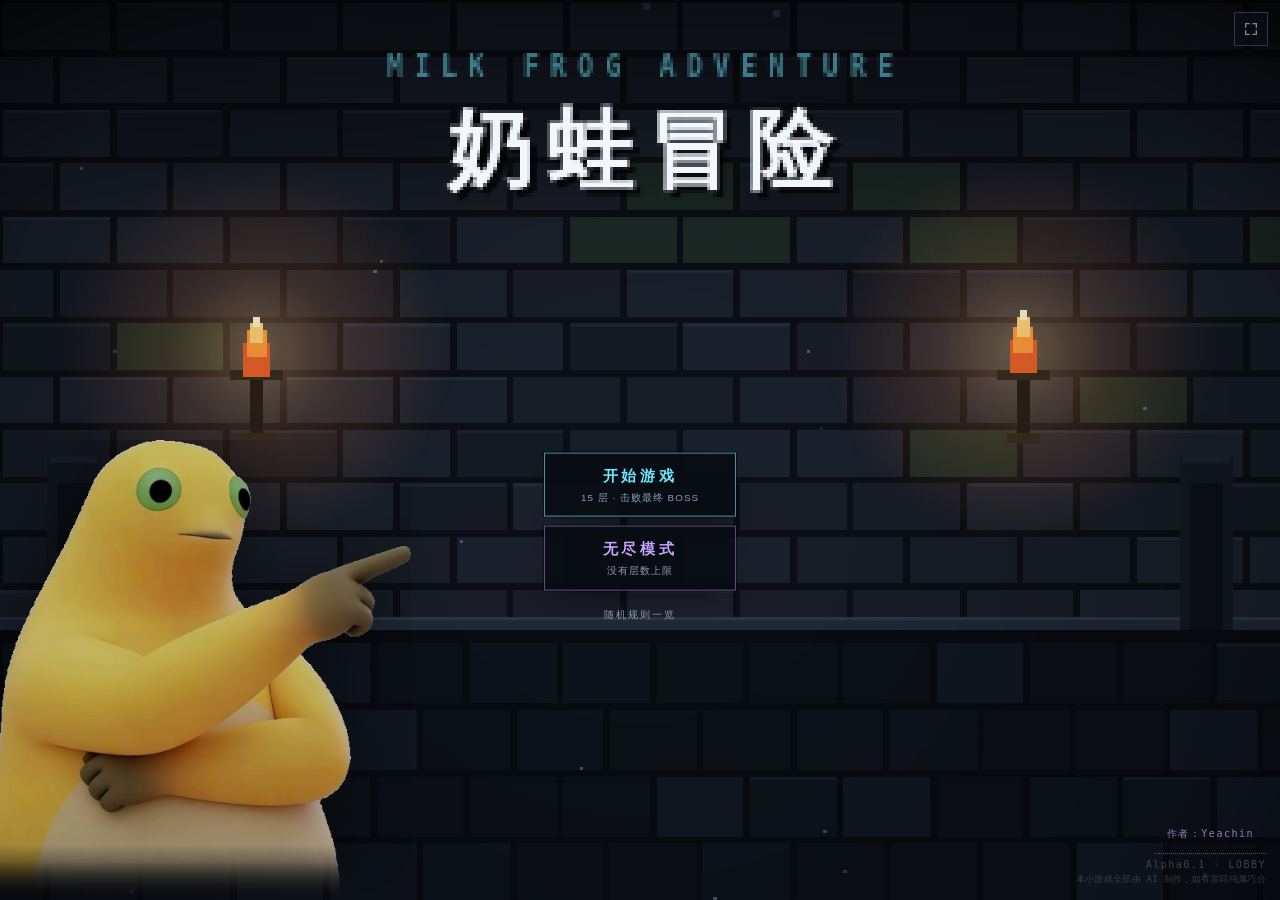
<file: index.html>
<!DOCTYPE html>
<html lang="zh-CN">
<head>
<meta charset="utf-8" />
<meta name="viewport" content="width=device-width, initial-scale=1, maximum-scale=1, user-scalable=no, viewport-fit=cover" />
<meta name="color-scheme" content="dark" />
<meta name="theme-color" content="#05070a" />
<title>奶蛙冒险</title>
<link rel="stylesheet" href="assets/css/style.css" />
<link rel="stylesheet" href="assets/css/game.css" />

<!-- 提前把图片拉下来，避免进游戏后才开始下载 -->
<link rel="preload" as="image" href="assets/img/hero-front.png?v=2" />
<link rel="preload" as="image" href="assets/img/hero-side.png?v=2" />
<link rel="preload" as="image" href="assets/img/hero-back.png?v=2" />
<link rel="preload" as="image" href="assets/img/lobby-frog.png" />
<link rel="preload" as="image" href="assets/img/boss-face.png?v=2" />
</head>
<body>

<!-- ============ 大厅 ============ -->
<div class="layer" id="app">
  <canvas id="scene" aria-label="地牢大厅场景，点击中间的传送门开始游戏"></canvas>
  <img class="lobby-frog" src="assets/img/lobby-frog.png" alt="" aria-hidden="true" />

  <button id="btn-fullscreen" class="icon-pixel" type="button" aria-label="全屏">
    <svg viewBox="0 0 24 24" width="16" height="16" fill="none" stroke="currentColor" stroke-width="2"
         stroke-linecap="square" aria-hidden="true">
      <path d="M4 9V4h5M20 9V4h-5M4 15v5h5M20 15v5h-5" />
    </svg>
  </button>

  <div class="lobby-modes">
    <button class="mode-btn" id="mode-campaign" type="button">
      <span class="mode-name">开始游戏</span>
      <span class="mode-sub">15 层 · 击败最终 BOSS</span>
    </button>
    <button class="mode-btn mode-btn--ghost" id="mode-endless" type="button">
      <span class="mode-name">无尽模式</span>
      <span class="mode-sub">没有层数上限</span>
    </button>
    <button class="rules-link" id="btn-rules" type="button">随机规则一览</button>
  </div>

  <div class="rules" id="rules" hidden>
    <div class="rules-panel">
      <p class="rules-kicker">每层随机一条</p>
      <h2 class="rules-title">随机规则一览</h2>
      <div class="rules-list" id="rules-list"></div>
      <button class="menu-item" id="rules-close" type="button">关闭</button>
    </div>
  </div>

  <div class="lobby-meta">
    <p class="author">
      <a id="author-link" href="https://space.bilibili.com/397548424?spm_id_from=333.337.0.0"
         target="_blank" rel="noopener noreferrer">作者：Yeachin</a>
    </p>
    <p class="version">Alpha0.1 · LOBBY</p>
    <p class="disclaimer">本小游戏全部由 AI 制作，如有雷同纯属巧合</p>
  </div>
</div>

<!-- ============ 地牢 ============ -->
<div class="layer" id="stage" hidden>
  <canvas id="game" aria-label="地牢场景，用 WASD 或方向键移动"></canvas>
  <canvas id="hero" aria-hidden="true"></canvas>

  <div class="hud">
    <div class="hud-left">
      <p class="hud-floor" id="hud-floor">第一层</p>
      <div class="stats">
        <div class="stat">
          <span class="stat-label">HP</span>
          <span class="stat-bar"><i id="hp-fill"></i></span>
          <span class="stat-val" id="hp-val">100/100</span>
          <span class="stat-def" id="hp-def" hidden>DEF 0</span>
        </div>
        <div class="stat">
          <span class="stat-label">EP</span>
          <span class="stat-bar"><i id="ep-fill"></i></span>
          <span class="stat-val" id="ep-val">100/100</span>
        </div>
        <div class="xp-row">
          <span class="xp-level" id="xp-level">Lv.1</span>
          <span class="xp-bar"><i id="xp-fill"></i></span>
          <span class="xp-val" id="xp-val">0/35</span>
        </div>
        <p class="hud-time" id="hud-time">00:00</p>
      </div>
    </div>
    <button class="hud-btn hud-gear" id="btn-menu" type="button" aria-label="设置"
            aria-haspopup="dialog" aria-expanded="false">
      <svg viewBox="0 0 24 24" width="15" height="15" fill="none" stroke="currentColor"
           stroke-width="1.8" stroke-linecap="round" aria-hidden="true">
        <circle cx="12" cy="12" r="3.2" />
        <circle cx="12" cy="12" r="7" />
        <path d="M12 3.2v2M12 18.8v2M3.2 12h2M18.8 12h2M5.8 5.8l1.4 1.4M16.8 16.8l1.4 1.4M18.2 5.8l-1.4 1.4M7.2 16.8l-1.4 1.4" />
      </svg>
    </button>
    <p class="hud-rule" id="hud-rule" hidden></p>
  </div>

  <div class="hint" id="hint">
    <span>WASD / 方向键 移动</span>
    <span>J / 空格 射击 · Shift 冲刺 · Q 震荡</span>
    <span>手机：左摇杆 + 右下攻击 / 冲刺 / 震荡</span>
  </div>

  <button class="skill skill-shock" id="btn-shock" type="button" aria-label="震荡波">
    <span>震荡</span>
  </button>

  <button class="skill skill-parry" id="btn-parry" type="button" aria-label="盾反">
    <span>盾反</span>
  </button>

  <button class="skill skill-dash" id="btn-dash" type="button" aria-label="冲刺">
    <span>冲刺</span>
  </button>

  <div class="pad-ghost" id="pad-ghost" hidden aria-hidden="true"></div>

  <div class="pad-editor" id="pad-editor" hidden>
    <div class="pad-editor-bar">
      <span class="pad-editor-tip">拖动键位调整位置</span>
      <button class="pad-editor-btn" id="pad-reset" type="button">重置</button>
      <button class="pad-editor-btn pad-editor-btn--main" id="pad-done" type="button">保存</button>
    </div>
  </div>

  <button class="attack" id="attack" type="button" aria-label="攻击">
    <svg viewBox="0 0 24 24" fill="none" stroke="currentColor" stroke-width="2"
         stroke-linecap="round" aria-hidden="true">
      <circle cx="12" cy="12" r="7" />
      <path d="M12 2v4M12 18v4M2 12h4M18 12h4" />
    </svg>
  </button>

  <button class="next-floor" id="next-floor" type="button" hidden>下到第二层</button>

  <div class="cards" id="cards" hidden>
    <div class="cards-panel">
      <p class="cards-kicker">LEVEL UP</p>
      <h2 class="cards-title">选择一项强化</h2>
      <div class="cards-row" id="cards-row"></div>
    </div>
  </div>

  <div class="death" id="death" hidden>
    <div class="death-card">
      <p class="death-kicker">YOU DIED</p>
      <h2 class="death-title">你倒下了</h2>
      <p class="death-note" id="death-note">倒在第 1 层</p>
      <button class="menu-item" id="death-home" type="button">回到大厅</button>
    </div>
  </div>

  <div class="victory" id="victory" hidden>
    <div class="victory-card">
      <p class="victory-kicker">VICTORY</p>
      <h2 class="victory-title">通关</h2>
      <p class="victory-time" id="victory-time">用时 00:00</p>
      <button class="menu-item" id="victory-home" type="button">回到大厅</button>
    </div>
  </div>

  <div class="menu" id="menu" hidden>
    <div class="menu-panel" role="dialog" aria-modal="true" aria-labelledby="menu-title">
      <p class="menu-kicker">PAUSED</p>
      <h2 class="menu-title" id="menu-title">设置</h2>
      <button class="menu-item" id="menu-resume" type="button">继续游戏</button>
      <button class="menu-item" id="menu-pad" type="button">调整键位</button>
      <button class="menu-item" id="menu-fullscreen" type="button">全屏</button>
      <div class="menu-slider">
        <label class="menu-slider-label" for="music-volume">音乐</label>
        <input class="menu-slider-input" id="music-volume" type="range" min="0" max="100" step="1" value="22" />
        <span class="menu-slider-val" id="music-volume-val">22</span>
      </div>
      <button class="menu-item" id="menu-sound" type="button">声音：开</button>
      <button class="menu-item menu-item--ghost" id="menu-home" type="button">返回大厅</button>
      <p class="menu-tip">Esc 关闭</p>
    </div>
  </div>
</div>

<!-- 竖屏提示（两个场景共用） -->
<div class="rotate-hint" aria-hidden="true">
  <div class="rotate-phone"></div>
  <p>请横屏游玩</p>
</div>

<script src="assets/js/audio.js"></script>
<script src="assets/js/lobby.js"></script>
<script src="assets/js/game.js"></script>
</body>
</html>
</file>
<file: assets/css/style.css>
/* ==========================================================================
   奶蛙冒险 · 大厅
   页面外壳样式。场景本体由 lobby.js 画在 canvas 上。
   ========================================================================== */

:root {
  --ink: #e8eefb;
  --muted: #7d879c;
  --line: #3a4356;
  --panel: #12161e;
  --cyan: #6ee7ff;
  --mono: ui-monospace, "SFMono-Regular", "Cascadia Mono", Consolas, monospace;
}

* {
  box-sizing: border-box;
}

html,
body {
  height: 100%;
  margin: 0;
  overflow: hidden;
  background: #05070a;
}

body {
  color: var(--ink);
  font-family: -apple-system, BlinkMacSystemFont, "Segoe UI", "PingFang SC",
    "Microsoft YaHei", "Noto Sans SC", sans-serif;
  -webkit-tap-highlight-color: transparent;
  user-select: none;
  -webkit-user-select: none;
}

#app {
  position: fixed;
  inset: 0;
  overflow: hidden;
}

.layer {
  position: fixed;
  inset: 0;
  overflow: hidden;
}

.layer[hidden] {
  display: none;
}

#scene {
  display: block;
  width: 100%;
  height: 100%;
  image-rendering: pixelated;
  image-rendering: crisp-edges;
  touch-action: none;
  cursor: default;
}

/* ---------- 角落按钮 ---------- */

.icon-pixel {
  position: absolute;
  top: 12px;
  right: 12px;
  z-index: 20;
  display: grid;
  place-items: center;
  width: 34px;
  height: 34px;
  padding: 0;
  border: 1px solid rgba(58, 67, 86, 0.8);
  background: rgba(10, 14, 20, 0.6);
  color: var(--muted);
  cursor: pointer;
  transition: color 0.15s, border-color 0.15s;
}

.icon-pixel:hover {
  color: var(--cyan);
  border-color: var(--cyan);
}

.lobby-meta {
  position: absolute;
  right: calc(14px + env(safe-area-inset-right, 0px));
  bottom: calc(14px + env(safe-area-inset-bottom, 0px));
  z-index: 20;
  display: flex;
  flex-direction: column;
  align-items: flex-end;
  gap: 3px;
  pointer-events: none;
}

/* 作者署名（可点击跳转） */
.author {
  margin: 0 0 2px;
  font-family: var(--mono);
  font-size: 10px;
  letter-spacing: 1.5px;
  color: rgba(201, 162, 255, 0.72);
  pointer-events: auto;   /* lobby-meta 整体禁用了鼠标事件，这里单独放开 */
}

.author a {
  display: inline-flex;
  align-items: center;
  justify-content: center;
  min-height: 40px;
  padding: 8px 12px;
  color: inherit;
  text-decoration: none;
  border-bottom: 1px dotted rgba(201, 162, 255, 0.45);
  touch-action: manipulation;      /* 去掉双击缩放的 300ms 延迟 */
  -webkit-tap-highlight-color: transparent;
  transition: color 0.15s, border-color 0.15s;
}

.author a:hover {
  color: #dcc2ff;
  border-bottom-color: #dcc2ff;
}

.author a:active {
  color: #ffffff;
}

/* 手机端：把作者署名放大一点，方便手指点 */
@media (pointer: coarse) {
  .author {
    font-size: 12px;
    letter-spacing: 1px;
  }

  .author a {
    padding: 8px 6px;
    border-bottom-width: 1px;
  }

  .version {
    font-size: 9px;
  }

  .disclaimer {
    font-size: 8px;
  }
}

.version {
  margin: 0;
  font-family: var(--mono);
  font-size: 10px;
  letter-spacing: 1.5px;
  color: rgba(125, 135, 156, 0.45);
}

.disclaimer {
  margin: 0;
  font-family: var(--mono);
  font-size: 9px;
  letter-spacing: 0.3px;
  color: rgba(125, 135, 156, 0.38);
}

/* ---------- 竖屏提示 ---------- */

.rotate-hint {
  position: fixed;
  inset: 0;
  z-index: 70;
  display: none;
  flex-direction: column;
  align-items: center;
  justify-content: center;
  gap: 22px;
  background: #05070a;
}

.rotate-phone {
  width: 46px;
  height: 76px;
  border: 3px solid var(--line);
  border-radius: 9px;
  position: relative;
  animation: tilt 2.4s ease-in-out infinite;
}

.rotate-phone::after {
  content: "";
  position: absolute;
  left: 50%;
  bottom: 6px;
  width: 16px;
  height: 3px;
  margin-left: -8px;
  background: var(--line);
}

.rotate-hint p {
  margin: 0;
  font-family: var(--mono);
  font-size: 12px;
  letter-spacing: 3px;
  color: var(--muted);
}

@keyframes tilt {
  0%, 20% { transform: rotate(0deg); }
  55%, 80% { transform: rotate(90deg); }
  100% { transform: rotate(0deg); }
}

@media (orientation: portrait) and (hover: none) {
  .rotate-hint {
    display: flex;
  }
}

/* ---------- 大厅模式选择 ---------- */

.lobby-modes {
  position: absolute;
  left: 50%;
  top: 60%;
  z-index: 20;
  display: flex;
  flex-direction: column;
  gap: clamp(7px, 1vh, 12px);
  transform: translate(-50%, -50%);
}

.mode-btn {
  display: flex;
  flex-direction: column;
  align-items: center;
  gap: 4px;
  min-width: clamp(176px, 15vw, 240px);
  padding: clamp(9px, 1.3vh, 14px) clamp(18px, 1.6vw, 26px);
  border: 1px solid rgba(110, 231, 255, 0.6);
  background: rgba(6, 12, 18, 0.88);
  box-shadow: 0 0 0 1px rgba(0, 0, 0, 0.5), 0 12px 28px -18px #000;
  color: var(--ink);
  font: inherit;
  cursor: pointer;
  transition: border-color 0.15s, background 0.15s, box-shadow 0.15s, transform 0.1s;
}

.mode-btn:hover {
  border-color: var(--cyan);
  background: rgba(12, 24, 32, 0.95);
  box-shadow: 0 0 18px -6px rgba(110, 231, 255, 0.55);
}

.mode-btn:active {
  transform: translateY(1px);
}

.mode-name {
  font-family: var(--mono);
  font-size: clamp(14px, 1.7vh, 17px);
  font-weight: 600;
  letter-spacing: clamp(2px, 0.4vh, 4px);
  color: var(--cyan);
}

.mode-sub {
  font-size: clamp(9px, 1.1vh, 11px);
  letter-spacing: 1px;
  color: #8e9bb3;
}

.mode-btn--ghost {
  border-color: rgba(120, 96, 170, 0.75);
}

.mode-btn--ghost .mode-name {
  color: #c9a2ff;
}

.mode-btn--ghost:hover {
  border-color: #c9a2ff;
  box-shadow: 0 0 18px -6px rgba(201, 162, 255, 0.55);
}
/* ---------- 随机规则一览 ---------- */

.rules-link {
  margin-top: 2px;
  padding: 6px 0;
  border: 0;
  background: none;
  color: #8f9bb3;
  font-family: var(--mono);
  font-size: 10px;
  letter-spacing: 2px;
  cursor: pointer;
  transition: color 0.15s;
}

.rules-link:hover {
  color: var(--cyan);
}

.rules {
  position: absolute;
  inset: 0;
  z-index: 30;
  display: grid;
  place-items: center;
  padding: 18px;
  background: rgba(4, 6, 10, 0.86);
  backdrop-filter: blur(3px);
  -webkit-backdrop-filter: blur(3px);
}

.rules[hidden] {
  display: none;
}

.rules-panel {
  width: min(760px, 92vw);
  max-height: 82vh;
  padding: 18px 20px 16px;
  border: 1px solid #3a4356;
  background: rgba(10, 14, 20, 0.97);
  box-shadow: 0 24px 60px -28px #000;
  text-align: center;
  overflow: auto;
}

.rules-kicker {
  margin: 0 0 6px;
  font-family: var(--mono);
  font-size: 9px;
  letter-spacing: 4px;
  color: #7d879c;
}

.rules-title {
  margin: 0 0 14px;
  font-size: 15px;
  font-weight: 700;
  letter-spacing: 4px;
  color: #c9a2ff;
}

.rules-list {
  display: grid;
  grid-template-columns: repeat(2, minmax(0, 1fr));
  gap: 8px;
  margin-bottom: 14px;
  text-align: left;
}

.rule-item {
  padding: 8px 10px;
  border-left: 2px solid rgba(138, 108, 190, 0.7);
  background: rgba(20, 24, 34, 0.75);
}

.rule-name {
  margin: 0 0 3px;
  font-family: var(--mono);
  font-size: 11px;
  letter-spacing: 2px;
  color: #c9a2ff;
}

.rule-desc {
  margin: 0;
  font-size: 10px;
  line-height: 1.5;
  color: #9aa6bd;
}

@media (max-width: 620px) {
  .rules-list {
    grid-template-columns: 1fr;
  }
}

/* ---------- 大厅背景：奶蛙立绘 ---------- */

.lobby-frog {
  position: absolute;
  left: clamp(-40px, -1.5vw, 8px);
  bottom: 0;
  z-index: 1;                       /* 在画布之上、按钮之下 */
  height: clamp(190px, 54vh, 460px);
  width: auto;
  pointer-events: none;
  opacity: 0.94;
  filter: brightness(0.82) saturate(0.95) drop-shadow(0 0 40px rgba(0, 0, 0, 0.55));
  -webkit-mask-image: linear-gradient(to top, transparent 0, #000 12%, #000 100%);
  mask-image: linear-gradient(to top, transparent 0, #000 12%, #000 100%);
}

@media (max-width: 720px) {
  .lobby-frog {
    height: clamp(150px, 46vh, 300px);
    opacity: 0.8;
  }
}
</file>
<file: assets/css/game.css>
/* ==========================================================================
   奶蛙冒险 · 游戏页外壳
   ========================================================================== */

:root {
  --ink: #e8eefb;
  --muted: #7d879c;
  --line: #3a4356;
  --panel: rgba(10, 14, 20, 0.72);
  --cyan: #6ee7ff;
  --mono: ui-monospace, "SFMono-Regular", "Cascadia Mono", Consolas, monospace;
}

* {
  box-sizing: border-box;
}

html,
body {
  height: 100%;
  margin: 0;
  overflow: hidden;
  background: #05070a;
}

body {
  color: var(--ink);
  font-family: -apple-system, BlinkMacSystemFont, "Segoe UI", "PingFang SC",
    "Microsoft YaHei", "Noto Sans SC", sans-serif;
  -webkit-tap-highlight-color: transparent;
  user-select: none;
  -webkit-user-select: none;
}

#stage {
  position: fixed;
  inset: 0;
  overflow: hidden;
}

#game {
  display: block;
  width: 100%;
  height: 100%;
  image-rendering: pixelated;
  image-rendering: crisp-edges;
  touch-action: none;
  cursor: default;
}

/* ---------- HUD ---------- */

.hud {
  position: absolute;
  top: 0;
  left: 0;
  right: 0;
  z-index: 10;
  display: flex;
  align-items: flex-start;
  justify-content: space-between;
  padding: 12px 14px;
  pointer-events: none;
}

.hud-left {
  padding: 7px 12px;
  border-left: 2px solid var(--cyan);
  background: linear-gradient(90deg, rgba(10, 14, 20, 0.72), rgba(10, 14, 20, 0));
}

.hud-floor {
  margin: 0;
  font-family: var(--mono);
  font-size: 12px;
  letter-spacing: 3px;
  color: var(--ink);
}

.hud-count {
  margin: 3px 0 0;
  font-family: var(--mono);
  font-size: 9px;
  letter-spacing: 2px;
  color: #ff9a6b;
}

/* 本层规则：屏幕上方正中（纯文字，无边框） */
.hud-rule {
  position: absolute;
  left: 50%;
  top: 6px;
  transform: translateX(-50%);
  margin: 0;
  padding: 0;
  border: 0;
  background: none;
  font-family: var(--mono);
  font-size: 9px;
  letter-spacing: 1px;
  white-space: nowrap;
  color: #c9a2ff;
  text-shadow: 0 1px 3px rgba(0, 0, 0, 0.95), 0 0 8px rgba(6, 4, 12, 0.8);
}

.hud-rule[hidden] {
  display: none;
}

/* ---------- 死亡界面 ---------- */

.death {
  position: absolute;
  inset: 0;
  z-index: 40;
  display: grid;
  place-items: center;
  padding: 20px;
  background: rgba(20, 4, 6, 0.86);
  backdrop-filter: blur(2px);
  -webkit-backdrop-filter: blur(2px);
  animation: menuFade 0.3s ease both;
}

.death[hidden] {
  display: none;
}

.death-card {
  width: min(280px, 82vw);
  padding: 24px 18px 18px;
  border: 1px solid #7a2a2f;
  background: rgba(24, 8, 10, 0.96);
  box-shadow: 0 24px 60px -28px #000;
  text-align: center;
}

.death-kicker {
  margin: 0 0 8px;
  font-family: var(--mono);
  font-size: 10px;
  letter-spacing: 5px;
  color: #ff6b6b;
  opacity: 0.8;
}

.death-title {
  margin: 0 0 10px;
  font-size: 17px;
  font-weight: 700;
  letter-spacing: 4px;
  color: #ffd9d9;
}

.death-note {
  margin: 0 0 18px;
  font-family: var(--mono);
  font-size: 10px;
  letter-spacing: 2px;
  color: #b98a8a;
}

.stats {
  display: flex;
  flex-direction: column;
  gap: 5px;
  margin-top: 9px;
}

.stat {
  display: flex;
  align-items: center;
  gap: 6px;
  font-family: var(--mono);
  font-size: 9px;
  letter-spacing: 1px;
  color: var(--muted);
}

.stat-label {
  width: 16px;
  color: rgba(232, 238, 251, 0.6);
}

.stat-bar {
  position: relative;
  display: block;
  width: 74px;
  height: 6px;
  background: rgba(255, 255, 255, 0.07);
  box-shadow: inset 0 0 0 1px rgba(255, 255, 255, 0.06);
  overflow: hidden;
}

.stat-bar i {
  display: block;
  width: 100%;
  height: 100%;
  transition: width 0.2s ease;
}

.stat-hp .stat-bar i,
.stat:nth-child(1) .stat-bar i {
  background: linear-gradient(90deg, #ff9a9a, #ff4d4d);
}

.stat:nth-child(2) .stat-bar i {
  background: linear-gradient(90deg, #8ceaff, #22b8ff);
}

.stat-val {
  min-width: 46px;
  text-align: right;
  color: rgba(232, 238, 251, 0.72);
}

/* ---------- 经验条 ---------- */

.xp-row {
  display: flex;
  align-items: center;
  gap: 6px;
  margin-top: 6px;
  font-family: var(--mono);
  font-size: 9px;
  letter-spacing: 1px;
}

.xp-level {
  min-width: 26px;
  color: #a5a5ff;
  font-weight: 700;
}

.xp-bar {
  position: relative;
  display: block;
  width: 74px;
  height: 4px;
  background: rgba(255, 255, 255, 0.07);
  box-shadow: inset 0 0 0 1px rgba(255, 255, 255, 0.06);
  overflow: hidden;
}

.xp-bar i {
  display: block;
  width: 0;
  height: 100%;
  background: linear-gradient(90deg, #8b8bff, #c084fc);
  transition: width 0.25s ease;
}

.xp-val {
  min-width: 46px;
  text-align: right;
  color: rgba(232, 238, 251, 0.6);
}

/* ---------- 升级三选一 ---------- */

.cards {
  position: absolute;
  inset: 0;
  z-index: 45;
  display: grid;
  place-items: center;
  padding: 20px;
  background: rgba(6, 8, 14, 0.86);
  backdrop-filter: blur(3px);
  -webkit-backdrop-filter: blur(3px);
  animation: menuFade 0.25s ease both;
}

.cards[hidden] {
  display: none;
}

.cards-panel {
  width: min(560px, 94vw);
  text-align: center;
}

.cards-kicker {
  margin: 0 0 6px;
  font-family: var(--mono);
  font-size: 10px;
  letter-spacing: 5px;
  color: #a5a5ff;
}

.cards-title {
  margin: 0 0 18px;
  font-size: 16px;
  font-weight: 700;
  letter-spacing: 3px;
}

.cards-row {
  display: grid;
  grid-template-columns: repeat(3, minmax(0, 1fr));
  gap: 10px;
}

.card-option {
  display: flex;
  flex-direction: column;
  gap: 8px;
  padding: 18px 12px;
  border: 1px solid var(--line);
  background: rgba(18, 22, 32, 0.96);
  color: #e8eefb;
  text-align: center;
  cursor: pointer;
  transition: transform 0.15s ease, border-color 0.15s ease, background-color 0.15s ease;
}

.card-option:hover {
  transform: translateY(-3px);
  border-color: #8b8bff;
  background: rgba(40, 36, 70, 0.96);
}

.card-name {
  font-size: 13px;
  font-weight: 700;
  letter-spacing: 1px;
  color: #cfd6ff;
}

.card-desc {
  font-size: 10px;
  line-height: 1.8;
  color: #9aa3b8;
}

@media (max-width: 560px) {
  .cards-row {
    grid-template-columns: 1fr;
  }

  .card-option {
    flex-direction: row;
    align-items: center;
    justify-content: space-between;
    padding: 12px 14px;
    text-align: left;
  }
}

.hud-btn {
  pointer-events: auto;
  padding: 7px 12px;
  border: 1px solid var(--line);
  background: var(--panel);
  color: var(--muted);
  font-family: var(--mono);
  font-size: 10px;
  letter-spacing: 2px;
  text-decoration: none;
  transition: color 0.15s, border-color 0.15s;
}

.hud-btn:hover {
  color: var(--cyan);
  border-color: var(--cyan);
}

.hud-gear {
  display: grid;
  place-items: center;
  width: 32px;
  height: 32px;
  padding: 0;
  cursor: pointer;
}

/* ---------- 设置菜单 ---------- */

.menu {
  position: absolute;
  inset: 0;
  z-index: 30;
  display: grid;
  place-items: center;
  padding: 20px;
  background: rgba(4, 6, 10, 0.78);
  backdrop-filter: blur(2px);
  -webkit-backdrop-filter: blur(2px);
  animation: menuFade 0.18s ease both;
}

.menu[hidden] {
  display: none;
}

.menu-panel {
  width: min(280px, 82vw);
  padding: 20px 18px 16px;
  border: 1px solid var(--line);
  background: rgba(12, 16, 24, 0.97);
  box-shadow: 0 24px 60px -28px #000;
  text-align: center;
}

.menu-kicker {
  margin: 0 0 6px;
  font-family: var(--mono);
  font-size: 9px;
  letter-spacing: 4px;
  color: var(--cyan);
  opacity: 0.7;
}

.menu-title {
  margin: 0 0 16px;
  font-size: 15px;
  font-weight: 700;
  letter-spacing: 3px;
}

.menu-item {
  display: block;
  width: 100%;
  margin-bottom: 8px;
  padding: 10px 12px;
  border: 1px solid var(--line);
  background: rgba(20, 26, 36, 0.9);
  color: #d7e2f0;
  font-family: var(--mono);
  font-size: 12px;
  letter-spacing: 2px;
  text-align: center;
  text-decoration: none;
  cursor: pointer;
  transition: color 0.15s, border-color 0.15s, background-color 0.15s;
}

.menu-item:hover {
  color: var(--cyan);
  border-color: var(--cyan);
  background: rgba(26, 36, 48, 0.95);
}

.menu-item--ghost {
  color: var(--muted);
}

.menu-tip {
  margin: 6px 0 0;
  font-family: var(--mono);
  font-size: 9px;
  letter-spacing: 1px;
  color: rgba(125, 135, 156, 0.6);
}

@keyframes menuFade {
  from { opacity: 0; }
  to { opacity: 1; }
}

/* ---------- 提示 ---------- */

.hint {
  position: absolute;
  left: 50%;
  bottom: 18px;
  z-index: 10;
  display: flex;
  gap: 14px;
  transform: translateX(-50%);
  font-family: var(--mono);
  font-size: 9px;
  letter-spacing: 1.5px;
  color: rgba(125, 135, 156, 0.8);
  white-space: nowrap;
  pointer-events: none;
  animation: hintFade 7s ease forwards;
}

.hint span + span::before {
  content: "·";
  margin-right: 14px;
  color: rgba(125, 135, 156, 0.4);
}

@keyframes hintFade {
  0%, 55% { opacity: 1; }
  100% { opacity: 0; }
}

/* ---------- 攻击按钮 ---------- */

.attack {
  position: absolute;
  right: 38px;
  bottom: 38px;
  z-index: 15;
  display: grid;
  place-items: center;
  width: 66px;
  height: 66px;
  padding: 0;
  border-radius: 50%;
  border: 2px solid rgba(255, 180, 84, 0.5);
  background: rgba(20, 14, 10, 0.6);
  color: #ffc978;
  touch-action: none;
  -webkit-tap-highlight-color: transparent;
  transition: transform 0.08s ease, background-color 0.12s ease, border-color 0.12s ease;
}

.attack svg {
  width: 26px;
  height: 26px;
}

.attack.is-down {
  transform: scale(0.93);
  border-color: #ffc978;
  background: rgba(255, 180, 84, 0.2);
}

/* ---------- 技能键：冲刺 / 震荡 ---------- */

.skill {
  position: absolute;
  z-index: 15;
  display: grid;
  place-items: center;
  width: 54px;
  height: 54px;
  padding: 0;
  border-radius: 50%;
  border: 2px solid rgba(110, 231, 255, 0.45);
  background: rgba(8, 18, 24, 0.62);
  color: #8ee9ff;
  font-family: var(--mono);
  font-size: 11px;
  letter-spacing: 1px;
  touch-action: none;
  -webkit-tap-highlight-color: transparent;
  transition: opacity 0.12s ease, background-color 0.12s ease, transform 0.08s ease;
}

/* 攻击键在 (38,38) 66×66，中心 71px；其余三个围绕它摆 */
.skill-dash {
  right: 106px;
  bottom: 106px;
}

.skill-shock {
  right: 44px;
  bottom: 112px;
  border-color: rgba(255, 180, 84, 0.45);
  background: rgba(26, 18, 10, 0.62);
  color: #ffd08a;
}

.skill-parry {
  right: 112px;
  bottom: 44px;
  border-color: rgba(200, 245, 255, 0.55);
  background: rgba(10, 24, 30, 0.66);
  color: #e6fbff;
}

.skill.is-empty {
  opacity: 0.32;
}

.skill:active {
  transform: scale(0.93);
  background: rgba(30, 60, 74, 0.9);
}

/* ---------- 下一层按钮 ---------- */

.next-floor {
  position: absolute;
  left: 50%;
  bottom: 46px;
  z-index: 15;
  transform: translateX(-50%);
  padding: 11px 24px;
  border: 1px solid var(--cyan);
  background: rgba(8, 18, 26, 0.94);
  color: var(--cyan);
  font-family: var(--mono);
  font-size: 12px;
  letter-spacing: 3px;
  cursor: pointer;
  box-shadow: 0 0 0 1px rgba(110, 231, 255, 0.12), 0 12px 26px -14px rgba(110, 231, 255, 0.8);
  animation: nextIn 0.22s ease both;
}

.next-floor[hidden] {
  display: none;
}

.next-floor:hover {
  background: rgba(14, 34, 46, 0.98);
}

.next-floor:disabled {
  color: #8b93a7;
  border-color: #3a4356;
  background: rgba(12, 16, 22, 0.9);
  box-shadow: none;
  cursor: not-allowed;
  animation: none;
}

.next-floor:disabled:hover {
  background: rgba(12, 16, 22, 0.9);
}

.next-floor:active {
  transform: translate(-50%, 2px);
}

@keyframes nextIn {
  from {
    opacity: 0;
    transform: translate(-50%, 8px);
  }
  to {
    opacity: 1;
    transform: translate(-50%, 0);
  }
}

/* ---------- 计时器（经验条下方） ---------- */

.hud-time {
  margin: 4px 0 0;
  font-family: var(--mono);
  font-size: 10px;
  letter-spacing: 2px;
  color: #8fd8ff;
  opacity: 0.9;
}

/* ---------- 通关 ---------- */

.victory {
  position: absolute;
  inset: 0;
  z-index: 40;
  display: grid;
  place-items: center;
  padding: 20px;
  background: rgba(6, 16, 10, 0.88);
  backdrop-filter: blur(2px);
  -webkit-backdrop-filter: blur(2px);
  animation: menuFade 0.3s ease both;
}

.victory[hidden] {
  display: none;
}

.victory-card {
  width: min(300px, 84vw);
  padding: 26px 20px 20px;
  border: 1px solid #3f7a4a;
  background: rgba(8, 22, 12, 0.96);
  box-shadow: 0 24px 60px -28px #000;
  text-align: center;
}

.victory-kicker {
  margin: 0 0 8px;
  font-family: var(--mono);
  font-size: 10px;
  letter-spacing: 5px;
  color: #6ee79a;
  opacity: 0.85;
}

.victory-title {
  margin: 0 0 10px;
  font-size: 18px;
  font-weight: 700;
  letter-spacing: 5px;
  color: #d9ffe4;
}

.victory-time {
  margin: 0 0 18px;
  font-family: var(--mono);
  font-size: 13px;
  letter-spacing: 3px;
  color: #9df5bb;
}

/* ---------- 音乐音量滑条 ---------- */

.menu-slider {
  display: flex;
  align-items: center;
  gap: 10px;
  width: 100%;
  padding: 8px 14px;
  border: 1px solid rgba(58, 67, 86, 0.9);
  background: rgba(18, 22, 30, 0.9);
}

.menu-slider-label {
  flex: 0 0 auto;
  font-family: var(--mono);
  font-size: 10px;
  letter-spacing: 2px;
  color: #8fd8ff;
}

.menu-slider-input {
  flex: 1 1 auto;
  min-width: 0;
  height: 3px;
  appearance: none;
  -webkit-appearance: none;
  background: rgba(110, 231, 255, 0.25);
  outline: none;
  cursor: pointer;
}

.menu-slider-input::-webkit-slider-thumb {
  appearance: none;
  -webkit-appearance: none;
  width: 11px;
  height: 11px;
  border: 0;
  border-radius: 0;
  background: var(--cyan);
  cursor: pointer;
}

.menu-slider-input::-moz-range-thumb {
  width: 11px;
  height: 11px;
  border: 0;
  border-radius: 0;
  background: var(--cyan);
  cursor: pointer;
}

.menu-slider-val {
  flex: 0 0 26px;
  font-family: var(--mono);
  font-size: 10px;
  letter-spacing: 1px;
  text-align: right;
  color: var(--muted);
}

/* ---------- 主角高清层 ---------- */

#hero {
  position: absolute;
  inset: 0;
  z-index: 5;
  width: 100%;
  height: 100%;
  pointer-events: none;
  image-rendering: auto;
}

/* ---------- 键位自定义 ---------- */

/* 编辑时的摇杆位置提示 */
.pad-ghost {
  position: absolute;
  z-index: 16;
  width: 54px;
  height: 54px;
  margin: -27px 0 0 -27px;
  border: 2px dashed rgba(110, 231, 255, 0.75);
  border-radius: 50%;
  background: radial-gradient(circle, rgba(110, 231, 255, 0.16), rgba(110, 231, 255, 0.02));
  touch-action: none;
  cursor: grab;
}

.pad-ghost[hidden] {
  display: none;
}

.pad-ghost.is-dragging,
.attack.is-dragging,
.skill.is-dragging {
  cursor: grabbing;
  filter: brightness(1.35);
  outline: 2px dashed rgba(255, 255, 255, 0.8);
  outline-offset: 3px;
}

/* 编辑模式遮罩：只挡住顶部提示条，其余区域可穿透去拖键位 */
.pad-editor {
  position: absolute;
  inset: 0;
  z-index: 26;
  pointer-events: none;
}

.pad-editor[hidden] {
  display: none;
}

.pad-editor-bar {
  position: absolute;
  top: 10px;
  left: 50%;
  transform: translateX(-50%);
  display: flex;
  align-items: center;
  gap: 10px;
  padding: 7px 12px;
  border: 1px solid rgba(110, 231, 255, 0.45);
  background: rgba(8, 14, 20, 0.92);
  pointer-events: auto;
}

.pad-editor-tip {
  font-family: var(--mono);
  font-size: 10px;
  letter-spacing: 2px;
  color: #8ee9ff;
}

.pad-editor-btn {
  padding: 5px 12px;
  border: 1px solid rgba(58, 67, 86, 0.95);
  background: rgba(16, 22, 30, 0.9);
  color: var(--ink);
  font-family: var(--mono);
  font-size: 10px;
  letter-spacing: 1px;
  cursor: pointer;
}

.pad-editor-btn:hover {
  border-color: var(--cyan);
}

.pad-editor-btn--main {
  border-color: rgba(110, 231, 255, 0.7);
  color: var(--cyan);
}

/* 防御力标签 */
.stat-def {
  margin-left: 4px;
  padding: 0 4px;
  border: 1px solid rgba(120, 180, 255, 0.55);
  font-family: var(--mono);
  font-size: 8px;
  letter-spacing: 1px;
  color: #9cc8ff;
}

.stat-def[hidden] {
  display: none;
}
</file>
